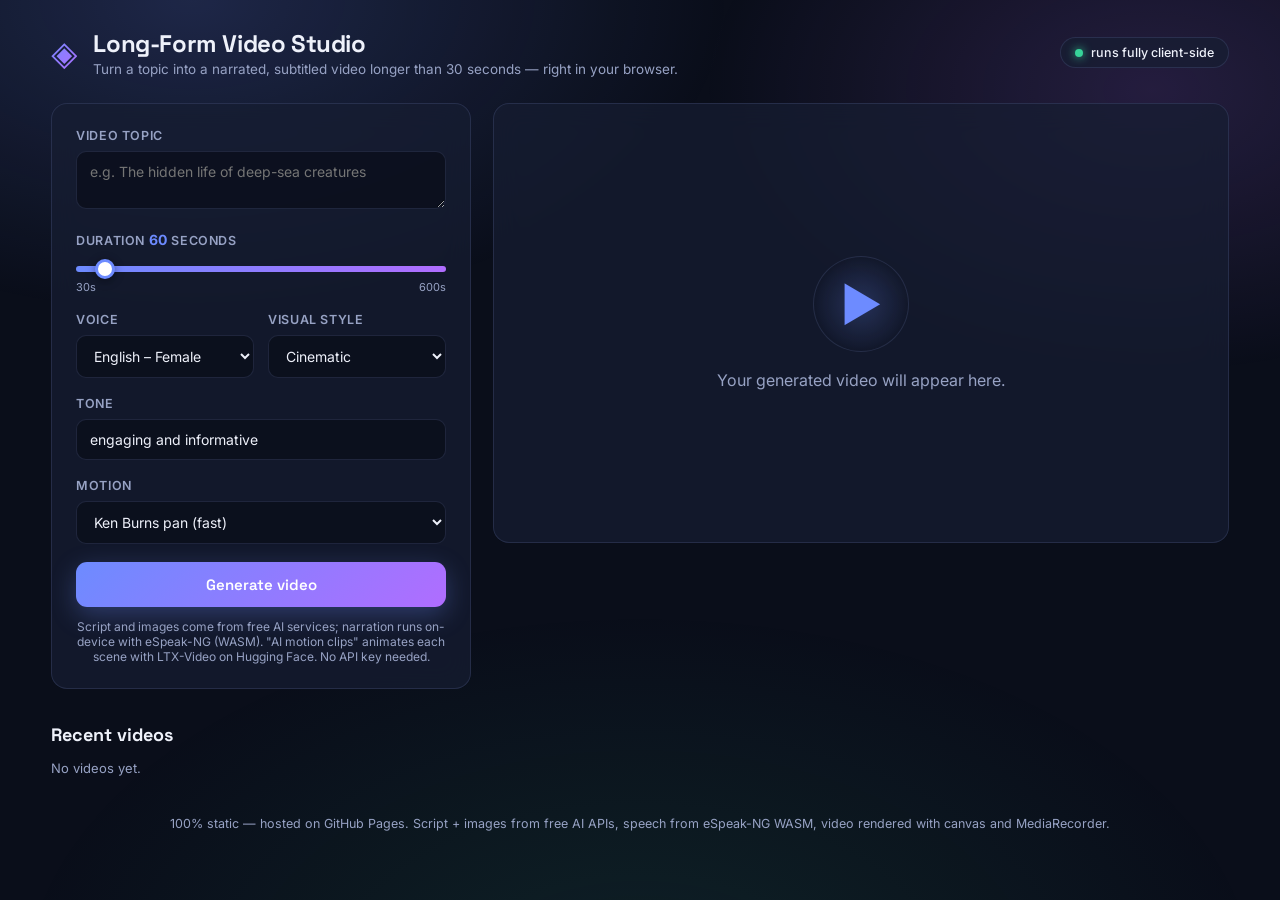
<file: index.html>
<!DOCTYPE html>
<html lang="en">
  <head>
    <meta charset="UTF-8" />
    <meta http-equiv="refresh" content="0; url=./docs/" />
    <link rel="canonical" href="./docs/" />
    <title>Long-Form Video Studio</title>
  </head>
  <body>
    <script>location.replace("./docs/" + location.search + location.hash);</script>
    <p>Redirecting to <a href="./docs/">Long-Form Video Studio</a>…</p>
  </body>
</html>
</file>
<file: docs/style.css>
:root {
  --bg: #0a0e1a;
  --panel: rgba(23, 30, 51, 0.72);
  --panel-solid: #161d31;
  --border: rgba(120, 140, 200, 0.18);
  --text: #eef1fa;
  --muted: #97a2c4;
  --accent: #6d8bff;
  --accent-2: #b06dff;
  --ok: #37d399;
  --bad: #ff6b6b;
  --radius: 16px;
  --font-head: 'Space Grotesk', system-ui, sans-serif;
  --font-body: 'Inter', system-ui, sans-serif;
}

* { box-sizing: border-box; margin: 0; padding: 0; }

body {
  font-family: var(--font-body);
  background: var(--bg);
  color: var(--text);
  min-height: 100vh;
  padding: 28px clamp(16px, 4vw, 56px) 60px;
  position: relative;
  overflow-x: hidden;
}

.aurora {
  position: fixed;
  inset: 0;
  z-index: -1;
  background:
    radial-gradient(60% 50% at 15% 0%, rgba(109, 139, 255, 0.20), transparent 70%),
    radial-gradient(50% 45% at 90% 10%, rgba(176, 109, 255, 0.16), transparent 70%),
    radial-gradient(70% 60% at 50% 110%, rgba(55, 211, 153, 0.10), transparent 70%);
}

.topbar {
  display: flex;
  justify-content: space-between;
  align-items: center;
  gap: 20px;
  flex-wrap: wrap;
  margin-bottom: 26px;
}

.brand { display: flex; align-items: center; gap: 16px; }
.brand-mark {
  font-size: 34px;
  background: linear-gradient(135deg, var(--accent), var(--accent-2));
  -webkit-background-clip: text;
  background-clip: text;
  color: transparent;
}
.brand h1 { font-family: var(--font-head); font-size: 24px; letter-spacing: -0.4px; }
.brand p { color: var(--muted); font-size: 13.5px; margin-top: 2px; }

.status-chip {
  display: inline-flex; align-items: center; gap: 8px;
  padding: 7px 14px; border-radius: 999px;
  font-size: 12.5px; font-weight: 500;
  border: 1px solid var(--border); background: var(--panel);
}
.status-chip .dot { width: 8px; height: 8px; border-radius: 50%; }
.status-chip.ok .dot { background: var(--ok); box-shadow: 0 0 10px var(--ok); }
.status-chip.bad .dot { background: var(--bad); box-shadow: 0 0 10px var(--bad); }

.layout {
  display: grid;
  grid-template-columns: minmax(320px, 420px) 1fr;
  gap: 22px;
  align-items: start;
}

.panel {
  background: var(--panel);
  backdrop-filter: blur(14px);
  border: 1px solid var(--border);
  border-radius: var(--radius);
  padding: 24px;
}

.field { display: block; margin-bottom: 18px; }
.field > span {
  display: block; font-size: 12.5px; font-weight: 600;
  text-transform: uppercase; letter-spacing: 0.6px;
  color: var(--muted); margin-bottom: 8px;
}
.field > span b { color: var(--accent); font-size: 14px; }

textarea, input[type="text"], select {
  width: 100%;
  background: rgba(10, 14, 26, 0.75);
  border: 1px solid var(--border);
  border-radius: 10px;
  color: var(--text);
  font-family: inherit;
  font-size: 14px;
  padding: 11px 13px;
  outline: none;
  transition: border-color 0.15s, box-shadow 0.15s;
}
textarea { resize: vertical; }
textarea:focus, input[type="text"]:focus, select:focus {
  border-color: var(--accent);
  box-shadow: 0 0 0 3px rgba(109, 139, 255, 0.18);
}

input[type="range"] {
  width: 100%; height: 6px; border-radius: 999px; -webkit-appearance: none;
  background: linear-gradient(90deg, var(--accent), var(--accent-2));
  margin-top: 6px;
}
input[type="range"]::-webkit-slider-thumb {
  -webkit-appearance: none; width: 20px; height: 20px; border-radius: 50%;
  background: #fff; border: 3px solid var(--accent); cursor: pointer;
  box-shadow: 0 2px 10px rgba(0,0,0,0.4);
}
.range-scale { display: flex; justify-content: space-between; font-size: 11px; color: var(--muted); margin-top: 4px; }

.grid-2 { display: grid; grid-template-columns: 1fr 1fr; gap: 14px; }

button.primary, a.primary {
  display: inline-flex; align-items: center; justify-content: center;
  width: 100%; padding: 13px 18px; border: none; border-radius: 11px;
  font-family: var(--font-head); font-size: 15px; font-weight: 600;
  color: #fff; cursor: pointer; text-decoration: none;
  background: linear-gradient(135deg, var(--accent), var(--accent-2));
  transition: transform 0.12s, box-shadow 0.15s, opacity 0.15s;
  box-shadow: 0 8px 26px rgba(109, 139, 255, 0.30);
}
button.primary:hover, a.primary:hover { transform: translateY(-1px); box-shadow: 0 12px 32px rgba(109, 139, 255, 0.42); }
button.primary:disabled { opacity: 0.55; cursor: not-allowed; transform: none; box-shadow: none; }

button.ghost {
  padding: 13px 18px; border-radius: 11px; cursor: pointer;
  background: transparent; color: var(--text); font-family: var(--font-head);
  font-size: 15px; font-weight: 600; border: 1px solid var(--border);
}
button.ghost:hover { border-color: var(--accent); }

.hint { font-size: 12px; color: var(--muted); margin-top: 12px; text-align: center; }

.result-panel { min-height: 440px; display: flex; flex-direction: column; justify-content: center; }
.hidden { display: none !important; }

.placeholder { text-align: center; color: var(--muted); }
.placeholder-art {
  font-size: 46px; width: 96px; height: 96px; margin: 0 auto 18px;
  display: grid; place-items: center; border-radius: 50%;
  background: radial-gradient(circle, rgba(109,139,255,0.22), transparent 70%);
  border: 1px solid var(--border); color: var(--accent);
}

.progress-box { text-align: center; }
.spinner {
  width: 54px; height: 54px; margin: 0 auto 22px; border-radius: 50%;
  border: 3px solid rgba(109,139,255,0.18); border-top-color: var(--accent);
  animation: spin 0.9s linear infinite;
}
@keyframes spin { to { transform: rotate(360deg); } }
.progress-box h3 { font-family: var(--font-head); font-size: 17px; margin-bottom: 18px; }
.bar { height: 8px; border-radius: 999px; background: rgba(255,255,255,0.08); overflow: hidden; }
#bar-fill { height: 100%; width: 0%; border-radius: 999px; background: linear-gradient(90deg, var(--accent), var(--accent-2)); transition: width 0.4s ease; }
#pct { margin-top: 10px; color: var(--muted); font-size: 13px; }

.error-box { text-align: center; color: var(--bad); }
.error-box h3 { font-family: var(--font-head); margin-bottom: 10px; }

.video-box video { width: 100%; border-radius: 12px; background: #000; margin: 14px 0; }
.video-box h3 { font-family: var(--font-head); font-size: 19px; }
.video-meta { color: var(--muted); font-size: 13px; margin-bottom: 16px; }
.actions { display: grid; grid-template-columns: 1fr 1fr; gap: 12px; }

.history { margin-top: 34px; }
.history h2 { font-family: var(--font-head); font-size: 18px; margin-bottom: 14px; }
.history-list { display: grid; grid-template-columns: repeat(auto-fill, minmax(240px, 1fr)); gap: 14px; }
.history-card {
  background: var(--panel); border: 1px solid var(--border); border-radius: 12px;
  padding: 16px; cursor: pointer; transition: border-color 0.15s, transform 0.12s;
}
.history-card:hover { border-color: var(--accent); transform: translateY(-2px); }
.history-card h4 { font-family: var(--font-head); font-size: 14.5px; margin-bottom: 6px; }
.history-card p { font-size: 12px; color: var(--muted); }
.badge { display: inline-block; margin-top: 8px; font-size: 11px; padding: 3px 9px; border-radius: 999px; }
.badge.done { background: rgba(55,211,153,0.16); color: var(--ok); }
.badge.running { background: rgba(109,139,255,0.16); color: var(--accent); }
.badge.error { background: rgba(255,107,107,0.16); color: var(--bad); }

.footer { margin-top: 40px; text-align: center; color: var(--muted); font-size: 12.5px; }

@media (max-width: 900px) {
  .layout { grid-template-columns: 1fr; }
  .grid-2 { grid-template-columns: 1fr; }
  .actions { grid-template-columns: 1fr; }
}

.debug {
  margin-top: 16px;
  max-height: 160px;
  overflow: auto;
  text-align: left;
  font-family: ui-monospace, SFMono-Regular, Menlo, monospace;
  font-size: 11.5px;
  line-height: 1.55;
  color: var(--muted);
  background: rgba(10, 14, 26, 0.6);
  border: 1px solid var(--border);
  border-radius: 10px;
  padding: 10px 12px;
  white-space: pre-wrap;
}
</file>
